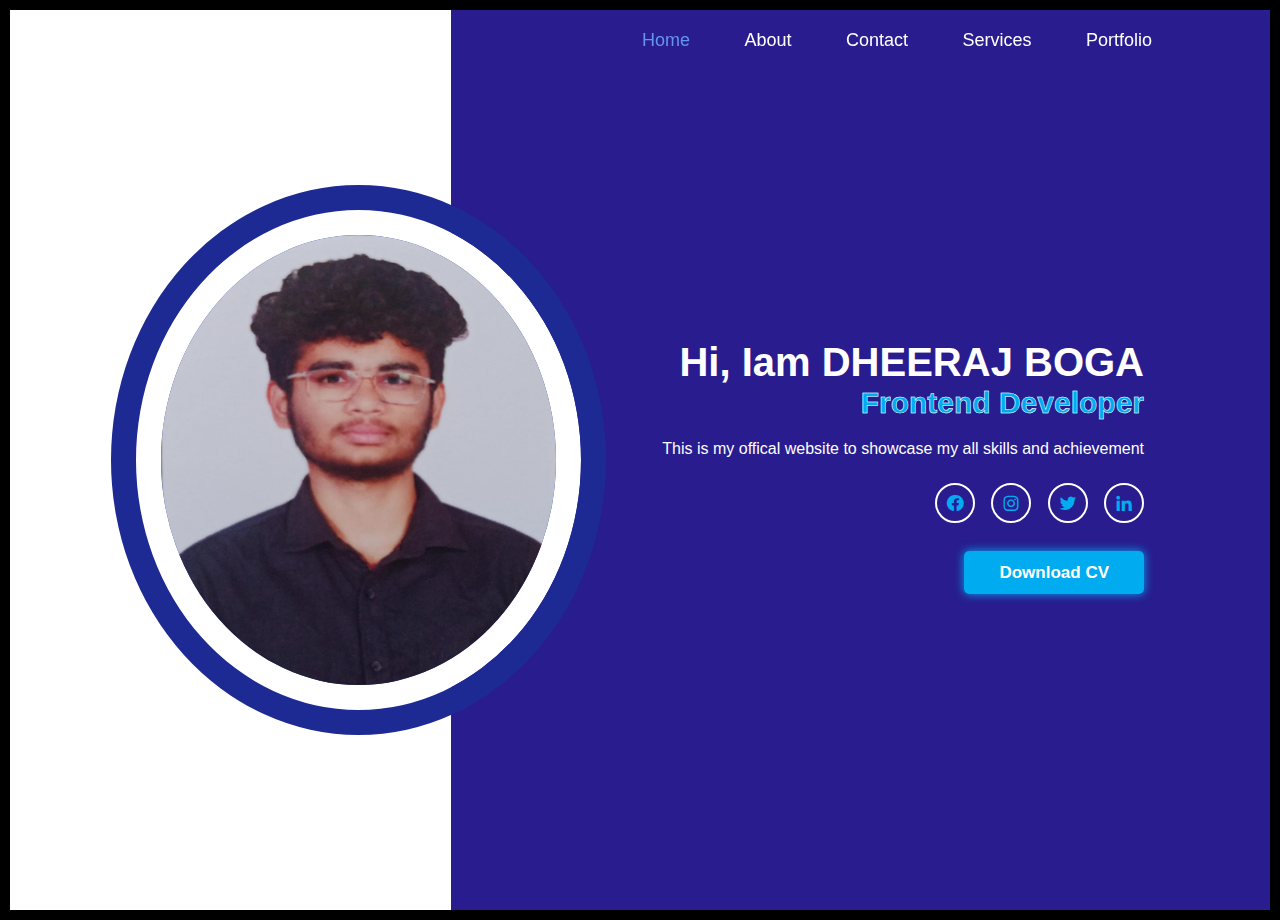
<file: index.html>
<!DOCTYPE html>
<html lang="en">
<head>
    <meta charset="UTF-8">
    <meta name="viewport" content="width=device-width, initial-scale=1.0">
    <title>Portfoile website</title>
    <link rel="stylesheet" href="./style.css">
    <link href='https://unpkg.com/boxicons@2.1.4/css/boxicons.min.css' rel='stylesheet'>
</head>
<body>
    <header class="header">
        <a href="#" class="logo"></a>
        <nav class="navbar">
            <a href="#"class="active">Home</a>
            <a href="./about.html">About</a>
            <a href="./contact.html">Contact</a>
            <a href="#">Services</a>
            <a href="#">Portfolio</a>
            


        </nav>
    </header>
    <section class="home">
        <div class="home-image">
            <img src="./WhatsApp Image 2024-03-07 at 11.53.34_686a2899.jpg" alt="photo">
        </div>
        <div class="home-content">
            <h1> Hi, Iam DHEERAJ BOGA</h1>
            <h3>Frontend Developer</h3>
            <p>This is my offical website to showcase my all skills and achievement</p>

            <div class="home-sci">
                <a href="#"><i class='bx bxl-facebook-circle'></i></a>
                <a href="#"><i class='bx bxl-instagram' ></i></a>
                <a href="#"><i class='bx bxl-twitter' ></i></a>
                <a href="#"><i class='bx bxl-linkedin' ></i></a>
            </div>
            <a href="./MUTHINENI_RAHUL_Resume_22-08-2023-23-19-30.pdf" class="btn">Download CV</a>
        </div>

    </section>
</body>
</html>
</file>
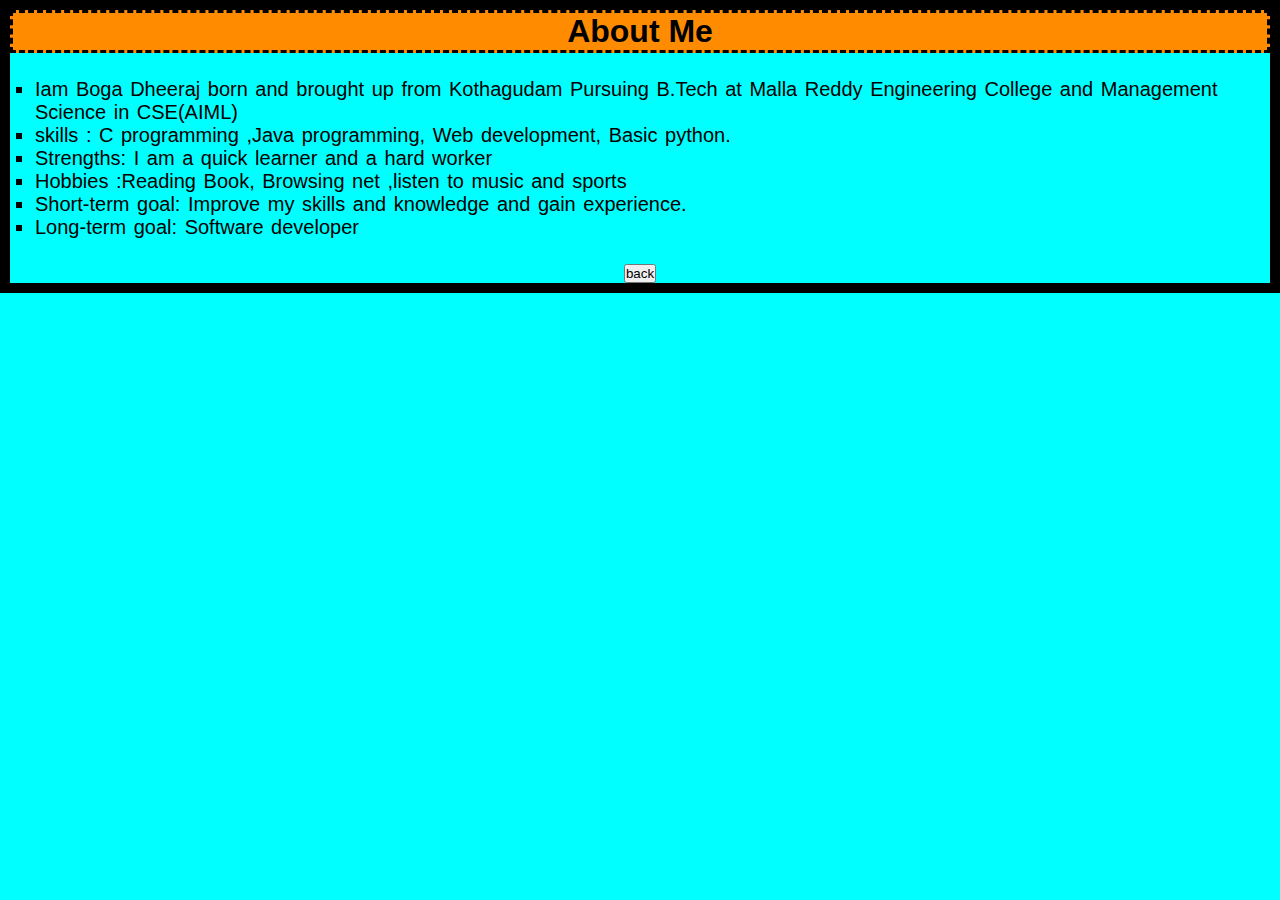
<file: about.html>
<!DOCTYPE html>
<html lang="en">
<head>
    <meta charset="UTF-8">
    <meta name="viewport" content="width=device-width, initial-scale=1.0">
    <title>About</title>
    <link rel="stylesheet" href="./style.css">
    <style>
        body{
            background-color:aqua;
        }
        h1{
            text-overflow: ellipsis;
            border-style:dashed;
            background-color: darkorange;
            text-align: center;

        }
        ul{
            list-style-type: square;
        }
        .button{
            color: white;
            text-align: center;
            size: 20px;
        }
    </style>
</head>
<body>
    <h1>About Me</h1>
    <div class="about">
        <ul>
        <li>Iam Boga Dheeraj born and brought up  from Kothagudam Pursuing B.Tech at Malla Reddy Engineering College and Management Science 
        in CSE(AIML)<br></li>
        <li> skills : C programming ,Java programming, Web development, Basic python. <br></li>
        <li>Strengths: I am a quick learner and a hard worker<br></li>
        <li>Hobbies :Reading Book, Browsing net ,listen to music and sports<br></li>
        <li> Short-term goal: Improve my skills and knowledge and gain experience.<br></li>
        <li> Long-term goal: Software developer<br></li>
    </ul>
    </div>
    <div class="button">
        <a href="./index.html"><button>back</button></a>
    </div>
   
</body>
</html>
</file>
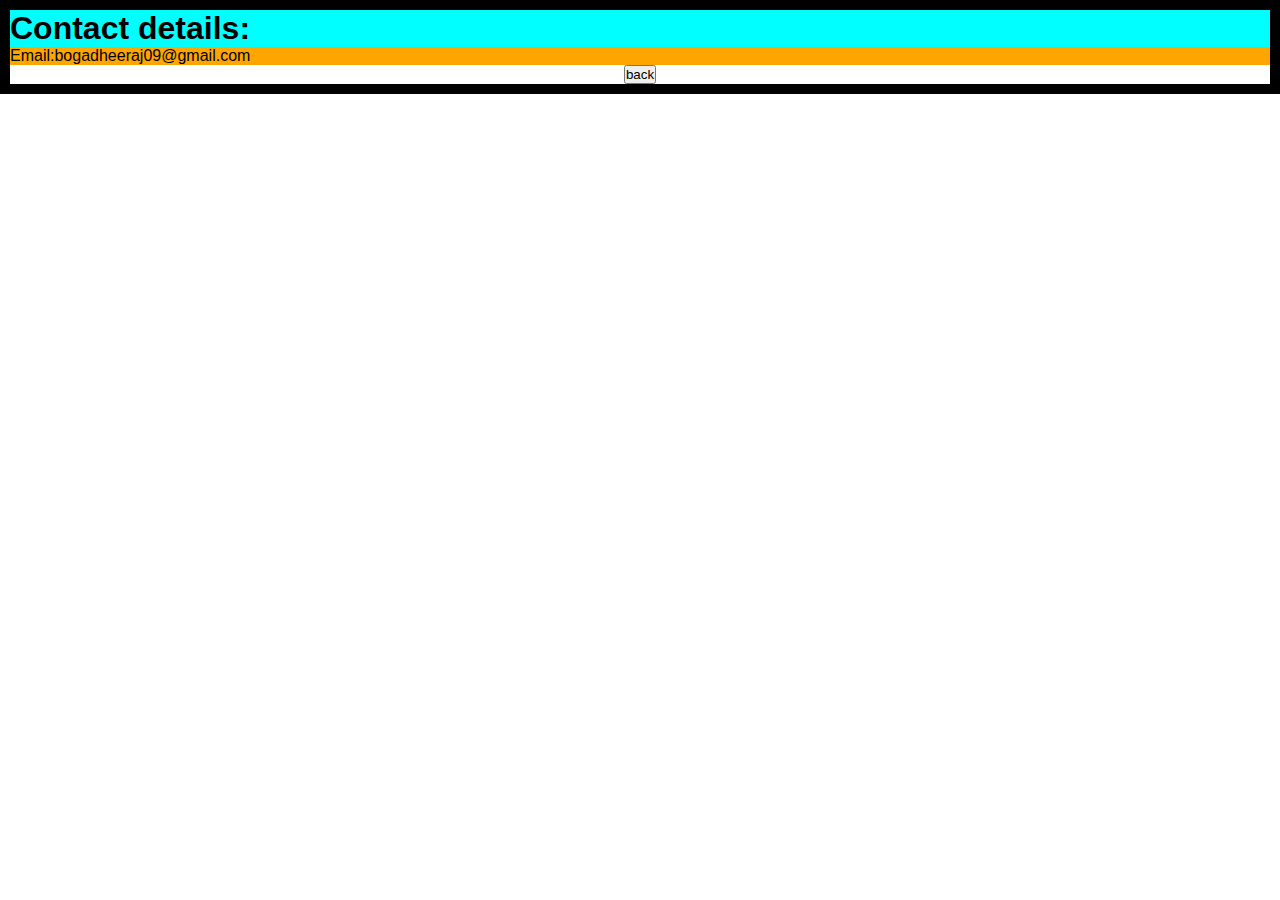
<file: contact.html>
<!DOCTYPE html>
<html lang="en">
<head>
    <meta charset="UTF-8">
    <meta name="viewport" content="width=device-width, initial-scale=1.0">
    <title>Contact</title>
    <link rel="stylesheet" href="./style.css">
    <style>

        h1{
           text-shadow: 20px;
           background-color: aqua;
        }
        .button{
            text-align: center;
        }
           

    </style>
</head>
<body>
    <h1>Contact details:</h1>
    <div class="contact">  
    <ul>      
           
    <li style="background-color: orange;">Email:bogadheeraj09@gmail.com</li>
 </ul>
    </div>
    <div class="button">
        <a href="./index.html"><button>back</button></a>
    </div>
</body>
</html>
</file>
<file: style.css>
*{
    margin: 0;
    padding: 0;
    box-sizing: border-box;
    font-family: 'Poppins',sans-serif;
   
}
body{
    border: 10px solid black;
}
.header{
    position: fixed;s
    top: 0;
    left: 0;
    width: 100%;
    padding: 20px 10%;
    background-color:transparent;
    display: flex;
    justify-content: space-between;
    align-items: center;
    z-index:100 ;
}
.logo{
    font-size: 25px;
    color: green;
    text-decoration: none;
    font-weight: 700;
}
.navbar a{
   font-size: 18px; 
   color: white;
   text-decoration: none;
   font-weight: 500;
   margin-left: 50px;
   transition: .3s;
}

.navbar a:hover,
.navbar a.active {
    color: cornflowerblue;

}
.home{
    height: 100vh;
    background: linear-gradient(-90deg,#281c8e 65%,white 35%);
    display:flex;
    justify-content: space-between;
    align-items: center;
    padding: 0 10%;
}
.home-image{
    display: flex;
    justify-content: center;
    align-items: center;
    width: 445px;
    height: 500px;
    background-color: #203eb7;
    border-radius: 50%;
    border: 25px solid white;
    outline: 25px solid #1e2a93;
}
.home-image img{
position: relative;
width: 400px;
height: 450px;
border-radius: 50%;

}
.home-content{
max-width: 600px;
color: white;
text-align:right;
}
.home-content h1{
    font-size: 40px;
    line-height: 1.2;


}
.home-content h3{
    font-size: 30px;
    color: transparent;
    -webkit-text-stroke: .5px white;
    background-image: linear-gradient(#00abf0,#00abf0);
    background-repeat:no-repeat ;
    -webkit-background-clip: text;
    background-position:-350 0;
}
.home-content p{
font-size: 16px;
margin-top: 20px;
}
.home-sci{
   margin: 25px 0 40px; 
}
.home-sci a{
    display: inline-flex;
    justify-content: center;
    align-items: center;
    width: 40px;
    height: 40px;
    background: transparent;
    border: 2px solid white;
    border-radius: 50%;
    font-size: 20px;
    color: #00abf0;
    text-decoration: none;
    margin-left: 12px;
    transition: .5s;
}
.home-sci a:hover{
   
    background: #00abf0;
    color: white;
    border-color: #00abf0;
    box-shadow: 0 0 10px #00abf0;
}
.btn{
  padding: 12px 35px; 
  background: #00abf0; 
  border-radius: 5px;
  font-size: 17px;
  color: white;
  text-decoration: none;
  font-weight: 600;
  initial-letter: 1px;
  box-shadow: 0 0 10px #00abf0;
  transition:.5s;
}
.btn:hover{
box-shadow: none;
}
.about{
    font-size: 20px;
    padding: 15px;
  color:black;
  justify-content: center;
  text-align:left;
  word-spacing: 2px; 
}
.about ul{
    padding: 10px;
}
</file>
